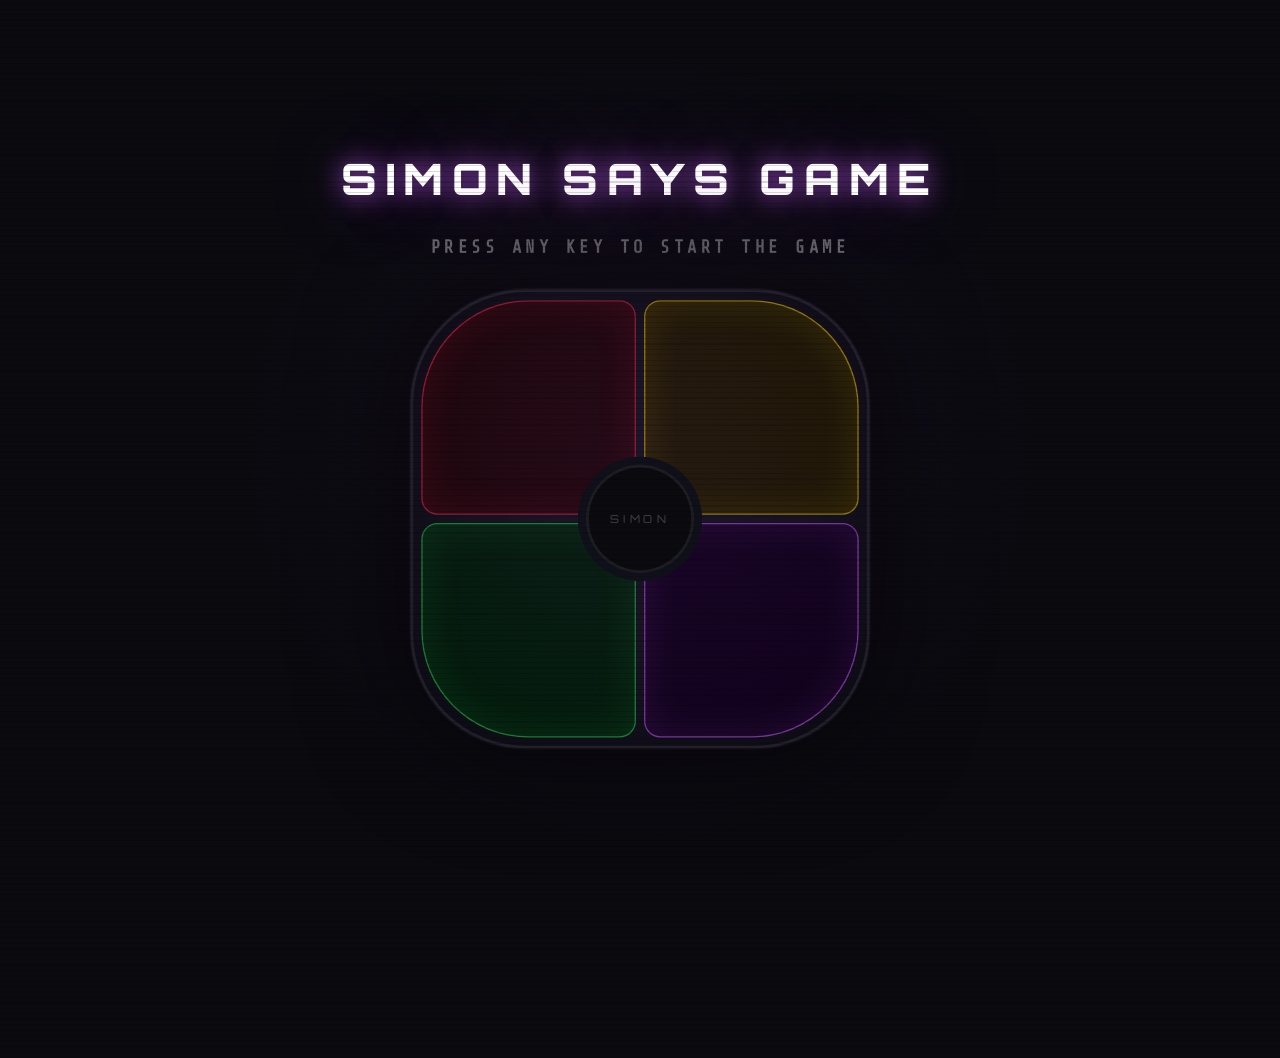
<file: index.html>
<!DOCTYPE html>
<html lang="en">
<head>
    <meta charset="UTF-8">
    <meta name="viewport" content="width=device-width, initial-scale=1.0">
    <title>Simon Says Game</title>
    <link rel="stylesheet" href="style.css">
</head>
<body>
    <h1>Simon Says Game</h1>
    <h2>Press any key to start the game</h2>
    
    <div class="btn-container">
        <div class="line-one">
            <div class="btn red" type = "button" id="red"></div>
            <div class="btn yellow" type = "button" id="yellow"></div>
        </div>
        <div class="line-one">
            <div class="btn green" type = "button" id="green"></div>
            <div class="btn purple" type = "button" id="purple"></div>
        </div>
        
    </div>
    <script src="app.js"></script>
</body>
</html>
</file>
<file: style.css>
@import url('https://fonts.googleapis.com/css2?family=Orbitron:wght@700;900&family=Share+Tech+Mono&display=swap');

*, *::before, *::after {
  box-sizing: border-box;
  margin: 0;
  padding: 0;
}

:root {
  --red:    #ff2d55;
  --yellow: #ffd60a;
  --green:  #30d158;
  --purple: #bf5af2;
  --bg:     #0a0a0f;
  --panel:  #10101a;
}

body {
  font-family: 'Orbitron', monospace;
  background: var(--bg);
  min-height: 100vh;
  display: flex;
  flex-direction: column;
  align-items: center;
  justify-content: center;
  gap: 24px;
  overflow: hidden;
  scale:1.35;
}

/* scanline overlay */
body::before {
  content: '';
  position: fixed;
  inset: 0;
  background: repeating-linear-gradient(
    to bottom,
    transparent 0px,
    transparent 3px,
    rgba(0, 0, 0, 0.15) 3px,
    rgba(0, 0, 0, 0.15) 4px
  );
  pointer-events: none;
  z-index: 100;
}

/* ambient purple glow */
body::after {
  content: '';
  position: fixed;
  width: 600px;
  height: 600px;
  border-radius: 50%;
  background: radial-gradient(circle, rgba(191, 90, 242, 0.07) 0%, transparent 70%);
  top: 50%;
  left: 50%;
  transform: translate(-50%, -50%);
  pointer-events: none;
}

h1 {
  font-size: 2rem;
  font-weight: 900;
  letter-spacing: 6px;
  color: #fff;
  text-transform: uppercase;
  text-shadow:
    0 0 20px rgba(191, 90, 242, 0.9),
    0 0 60px rgba(191, 90, 242, 0.4);
}

h2 {
  font-family: 'Share Tech Mono', monospace;
  font-size: 0.8rem;
  letter-spacing: 3px;
  color: rgba(255, 255, 255, 0.4);
  text-transform: uppercase;
}

/* --- Board --- */
.btn-container {
  position: relative;
  width: 340px;
  height: 340px;
  border-radius: 25%;
  background: var(--panel);
  border: 2px solid rgba(255, 255, 255, 0.06);
  box-shadow:
    0 0 0 1px rgba(255, 255, 255, 0.03),
    0 0 80px rgba(0, 0, 0, 0.8),
    inset 0 0 60px rgba(0, 0, 0, 0.5);
  display: flex;
  flex-direction: column;
  gap: 6px;
  padding: 6px;
  overflow: hidden;
}

/* center logo circle */
.btn-container::after {
  content: 'SIMON';
  position: absolute;
  top: 50%;
  left: 50%;
  transform: translate(-50%, -50%);
  width: 80px;
  height: 80px;
  border-radius: 50%;
  background: var(--bg);
  border: 2px solid rgba(255, 255, 255, 0.08);
  box-shadow: 0 0 0 6px var(--panel);
  display: flex;
  align-items: center;
  justify-content: center;
  z-index: 5;
  font-size: 0.5rem;
  letter-spacing: 3px;
  color: rgba(255, 255, 255, 0.25);
  /* flex on pseudo-element won't center text — use line-height trick */
  line-height: 80px;
  text-align: center;
}

.line-one {
  display: flex;
  gap: 6px;
  flex: 1;
}

.btn {
  flex: 1;
  border: none;
  cursor: pointer;
  position: relative;
  overflow: hidden;
  transition: filter 0.4s ease, transform 0.08s ease, box-shadow 0.08s ease;
}

/* unique corner rounding per quadrant */
.btn.red    { background: #1a0508; border: 1.5px solid rgba(255, 45, 83, 0.5); box-shadow: inset 0 0 30px rgba(255, 45,  85,  0.12); border-radius: 50% 12px 12px 12px; }
.btn.yellow { background: #1a1500; border: 1.5px solid rgba(255, 214, 10, 0.499); box-shadow: inset 0 0 30px rgba(255, 214, 10,  0.12); border-radius: 12px 50% 12px 12px; }
.btn.green  { background: #001a09; border: 1.5px solid rgba(48, 209, 88, 0.53); box-shadow: inset 0 0 30px rgba(48,  209, 88,  0.12); border-radius: 12px 12px 12px 50%; }
.btn.purple { background: #0f001a; border: 1.5px solid rgba(191, 90, 242, 0.578); box-shadow: inset 0 0 30px rgba(191, 90,  242, 0.12); border-radius: 12px 12px 50% 12px; }

/* hover shimmer */
.btn::after {
  content: '';
  position: absolute;
  inset: 0;
  background: rgba(255, 255, 255, 0.05);
  opacity: 0;
  transition: opacity 0.2s;
}
.btn:hover::after { opacity: 1; }

/* flash states — instant ON, slow fade OFF */
.btn.active {
  transition: filter 0s, transform 0.08s, box-shadow 0s;
}

.btn.active.red {
  background: var(--red);
  box-shadow: 0 0 40px var(--red), 0 0 100px rgba(255, 45, 85, 0.5);
  filter: brightness(1.3);
  transform: scale(0.97);
}
.btn.active.yellow {
  background: var(--yellow);
  box-shadow: 0 0 40px var(--yellow), 0 0 100px rgba(255, 214, 10, 0.5);
  filter: brightness(1.3);
  transform: scale(0.97);
}
.btn.active.green {
  background: var(--green);
  box-shadow: 0 0 40px var(--green), 0 0 100px rgba(48, 209, 88, 0.5);
  filter: brightness(1.3);
  transform: scale(0.97);
}
.btn.active.purple {
  background: var(--purple);
  box-shadow: 0 0 40px var(--purple), 0 0 100px rgba(191, 90, 242, 0.5);
  filter: brightness(1.3);
  transform: scale(0.97);
}
</file>
